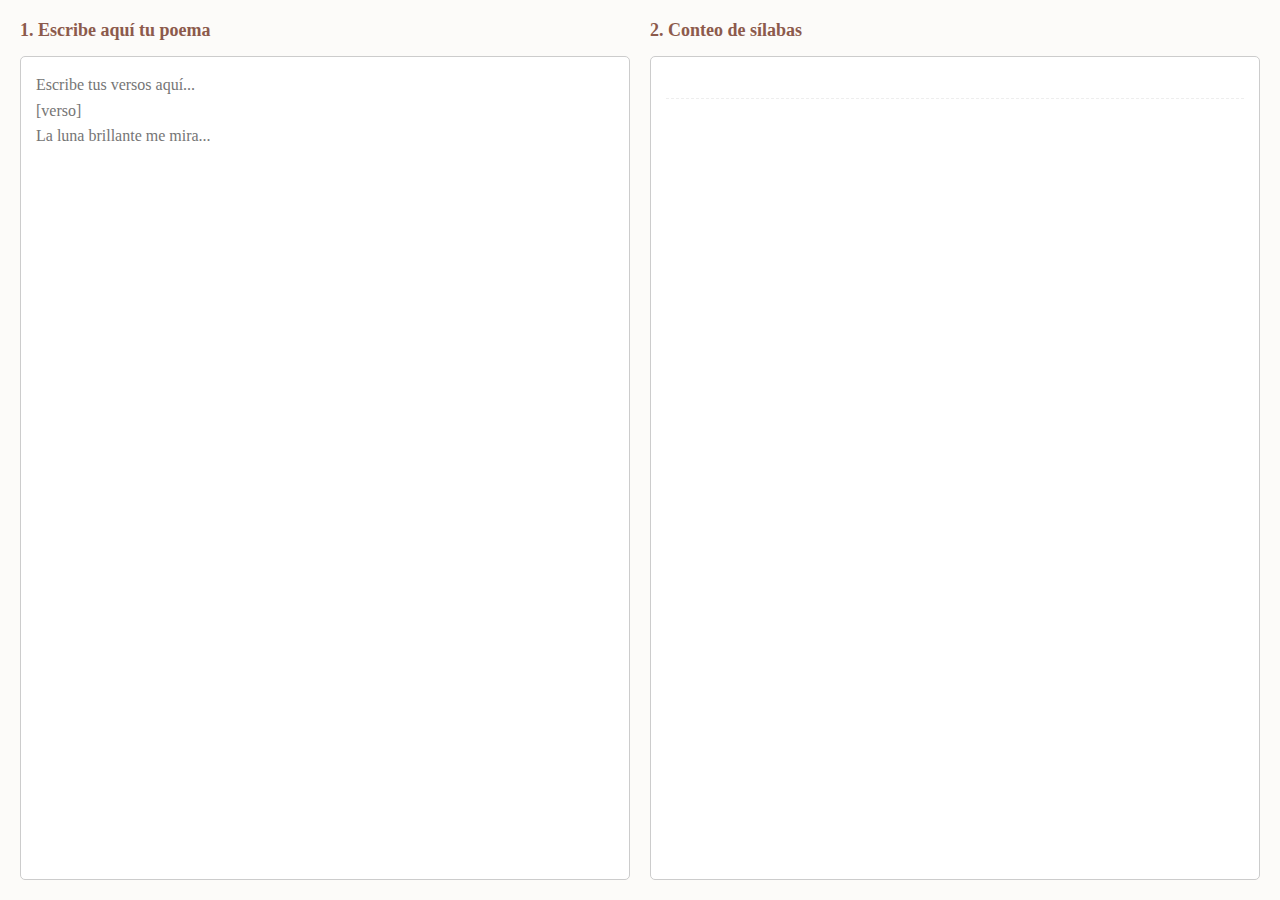
<file: contar_palabra_03/index.html>
<!DOCTYPE html>
<html lang="es">
<head>
    <meta charset="UTF-8">
    <meta name="viewport" content="width=device-width, initial-scale=1.0">
    <title>Contador de Sílabas Simplificado</title>
    <style>
        body {
            font-family: 'Georgia', serif;
            background-color: #fcfbf9;
            color: #333;
            margin: 0;
            padding: 20px;
            display: flex;
            gap: 20px;
            height: 100vh;
            box-sizing: border-box;
        }

        .panel {
            flex: 1;
            display: flex;
            flex-direction: column;
        }

        h2 {
            font-size: 18px;
            color: #8c5a4c;
            margin-top: 0;
        }

        textarea {
            flex: 1;
            padding: 15px;
            font-family: 'Georgia', serif;
            font-size: 16px;
            line-height: 1.6;
            border: 1px solid #ccc;
            border-radius: 5px;
            resize: none;
            outline: none;
        }

        #resultado {
            flex: 1;
            padding: 15px;
            background: #fff;
            border: 1px solid #ccc;
            border-radius: 5px;
            overflow-y: auto;
        }

        /* Estilo para los párrafos de salida */
        #resultado p {
            margin: 0;
            line-height: 1.6;
            font-size: 16px;
            border-bottom: 1px dashed #eee;
        }

        .conteo {
            color: #8c5a4c;
            font-weight: bold;
            display: inline-block;
            width: 40px;
        }

        .etiqueta {
            color: #888;
            font-style: italic;
        }
    </style>
</head>
<body>

    <div class="panel">
        <h2>1. Escribe aquí tu poema</h2>
        <textarea id="poema" placeholder="Escribe tus versos aquí...&#10;[verso]&#10;La luna brillante me mira..."></textarea>
    </div>

    <div class="panel">
        <h2>2. Conteo de sílabas</h2>
        <div id="resultado">
            </div>
    </div>

    <script>
        const textarea = document.getElementById('poema');
        const resultadoDiv = document.getElementById('resultado');

        function esVocal(c) {
            return /[aeiouáéíóúü]/i.test(c);
        }

        function ajusteMetrico(palabra) {
            palabra = palabra.replace(/[^a-záéíóúüñ]/gi, '').toLowerCase();
            if (!palabra) return 0;

            let indexAcento = -1;
            for (let i = palabra.length - 1; i >= 0; i--) {
                if ("áéíóú".includes(palabra[i])) {
                    indexAcento = i;
                    break;
                }
            }

            let silabasMatch = palabra.match(/[aeiouáéíóúü]+/g);
            let numSilabas = silabasMatch ? silabasMatch.length : 0;
            
            if (numSilabas <= 1) return 1; // Monosílabos suman 1

            if (indexAcento !== -1) {
                let textoDespues = palabra.substring(indexAcento + 1);
                let vocalesDespues = textoDespues.match(/[aeiouáéíóúü]+/g);
                let cuentaDespues = vocalesDespues ? vocalesDespues.length : 0;

                if (cuentaDespues === 0) return 1; // Aguda
                if (cuentaDespues === 1) return 0; // Llana
                if (cuentaDespues >= 2) return -1; // Esdrújula
            } else {
                let ultimaLetra = palabra[palabra.length - 1];
                if (['n', 's', 'a', 'e', 'i', 'o', 'u'].includes(ultimaLetra)) {
                    return 0; // Llana
                } else {
                    return 1; // Aguda
                }
            }
            return 0;
        }

        function contarSilabas(linea) {
            let limpia = linea.trim().toLowerCase();
            
            // Limpiar puntuación
            limpia = limpia.replace(/[.,:;?!¡¿"()\-]/g, ' ');
            let palabras = limpia.split(/\s+/).filter(p => p.length > 0);
            if (palabras.length === 0) return 0;

            let totalSilabas = 0;

            for (let i = 0; i < palabras.length; i++) {
                let palabra = palabras[i];
                let silabasPalabra = 0;

                let gruposVocales = palabra.match(/[aeiouáéíóúü]+/g);
                if (gruposVocales) {
                    for (let v of gruposVocales) {
                        let silabasGrupo = 1;
                        for (let j = 0; j < v.length - 1; j++) {
                            if (/[aeoáéíóú]/.test(v[j]) && /[aeoáéíóú]/.test(v[j+1])) {
                                silabasGrupo++;
                            }
                        }
                        silabasPalabra += silabasGrupo;
                    }
                }
                totalSilabas += silabasPalabra;

                if (i > 0) {
                    let palabraAnterior = palabras[i-1];
                    let ultimaLetraAnt = palabraAnterior[palabraAnterior.length - 1];
                    let primeraLetraAct = (palabra[0] === 'h' && palabra.length > 1) ? palabra[1] : palabra[0];
                    let esYVocalica = (palabra === 'y');

                    if (esVocal(ultimaLetraAnt) && (esVocal(primeraLetraAct) || esYVocalica)) {
                        totalSilabas--; 
                    }
                }
            }

            totalSilabas += ajusteMetrico(palabras[palabras.length - 1]);
            return totalSilabas;
        }

        // Actualizar el HTML en tiempo real
        textarea.addEventListener('input', () => {
            const lineas = textarea.value.split('\n');
            let htmlSalida = '';

            lineas.forEach(linea => {
                let lineaTrim = linea.trim();
                
                // Si está vacía, ponemos un salto de línea invisible para mantener la estructura
                if (lineaTrim === '') {
                    htmlSalida += `<p><br></p>`;
                } 
                // Si es una etiqueta entre corchetes, la ignoramos en el conteo
                else if (/^\[.*\]$/.test(lineaTrim)) {
                    htmlSalida += `<p><span class="conteo">—</span> <span class="etiqueta">${linea}</span></p>`;
                } 
                // Si es un verso normal, lo contamos
                else {
                    let conteo = contarSilabas(linea);
                    htmlSalida += `<p><span class="conteo">${conteo}</span> ${linea}</p>`;
                }
            });

            resultadoDiv.innerHTML = htmlSalida;
        });

        // Disparar evento inicial para que no esté vacío si recargas la página
        textarea.dispatchEvent(new Event('input'));
    </script>
</body>
</html>
</file>
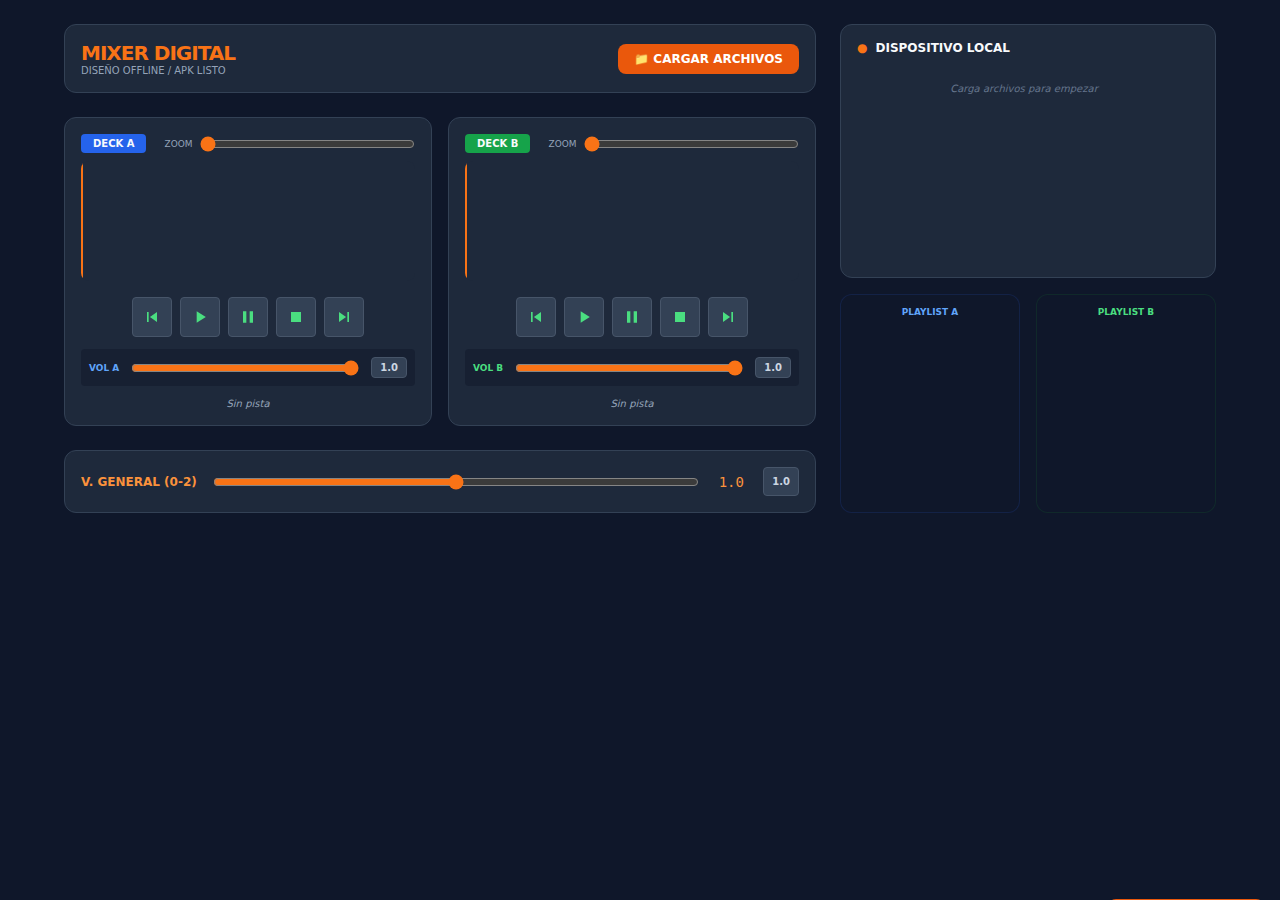
<file: DJ_dispositivo_Vanilla_css/index.html>
<!DOCTYPE html>
<html lang="es">
<head>
    <meta charset="UTF-8">
    <meta name="viewport" content="width=device-width, initial-scale=1.0">
    <title>Audio Player DJ - A/B Deck (Offline)</title>
    <link rel="icon" href="data:image/svg+xml,<svg xmlns=%22http://www.w3.org/2000/svg%22 viewBox=%220 0 100 100%22><text y=%22.9em%22 font-size=%2290%22>🎧</text></svg>">
    <style>
        /* === VARIABLES DE COLOR Y DISEÑO === */
        :root {
            --bg-body: #0f172a;
            --bg-panel: #1e293b;
            --bg-panel-light: #334155;
            --bg-panel-dark: rgba(15, 23, 42, 0.5);
            --border-color: #334155;
            --border-color-light: #475569;
            --text-main: #f8fafc;
            --text-muted: #94a3b8;
            --text-muted-dark: #64748b;
            
            --orange-main: #ea580c;
            --orange-hover: #f97316;
            --orange-text: #fb923c;
            
            --blue-main: #2563eb;
            --blue-light: #60a5fa;
            --blue-bg-active: rgba(37, 99, 235, 0.4);
            --blue-bg-dim: rgba(30, 58, 138, 0.1);
            
            --green-main: #16a34a;
            --green-light: #4ade80;
            --green-bg-active: rgba(22, 163, 74, 0.4);
            --green-bg-dim: rgba(20, 83, 45, 0.1);

            --red-hover: #ef4444;
        }

        /* === RESET Y BASE === */
        * {
            box-sizing: border-box;
            margin: 0;
            padding: 0;
        }

        body {
            background-color: var(--bg-body);
            color: var(--text-main);
            font-family: 'Inter', system-ui, -apple-system, sans-serif;
            touch-action: manipulation;
            padding: 1rem;
            min-height: 100vh;
        }

        @media (min-width: 768px) {
            body { padding: 1.5rem; }
        }

        /* === LAYOUT PRINCIPAL === */
        .container {
            max-width: 1152px;
            margin: 0 auto;
            display: grid;
            grid-template-columns: 1fr;
            gap: 1.5rem;
        }

        @media (min-width: 1024px) {
            .container { grid-template-columns: 2fr 1fr; }
        }

        .main-col { display: flex; flex-direction: column; gap: 1.5rem; }
        .side-col { display: flex; flex-direction: column; gap: 1rem; max-height: 85vh; }

        /* === COMPONENTES COMUNES === */
        .panel {
            background-color: var(--bg-panel);
            padding: 1rem;
            border-radius: 0.75rem;
            border: 1px solid var(--border-color);
        }

        .flex-row { display: flex; align-items: center; }
        .flex-between { display: flex; justify-content: space-between; align-items: center; }
        .text-xs { font-size: 0.75rem; }
        .text-sm { font-size: 0.875rem; }
        .font-bold { font-weight: 700; }
        .truncate { white-space: nowrap; overflow: hidden; text-overflow: ellipsis; }
        .text-wrap-break { white-space: normal; word-break: break-word; line-height: 1.4; }
        
        /* === BOTONES === */
        button {
            cursor: pointer;
            border: none;
            outline: none;
            font-family: inherit;
        }

        .btn-primary {
            background-color: var(--orange-main);
            color: white;
            padding: 0.5rem 1rem;
            border-radius: 0.5rem;
            font-size: 0.75rem;
            font-weight: bold;
            transition: background-color 0.2s;
            display: flex;
            align-items: center;
            gap: 0.5rem;
        }

        .btn-primary:hover { background-color: var(--orange-hover); }

        .btn-small {
            background-color: var(--bg-panel-light);
            color: #cbd5e1;
            padding: 0.25rem 0.5rem;
            border-radius: 0.25rem;
            font-size: 0.625rem;
            border: 1px solid var(--border-color-light);
            transition: background 0.2s;
        }

        .btn-small:hover { background-color: var(--border-color-light); }

        /* === HEADER === */
        .header-panel { flex-wrap: wrap; gap: 1rem; }
        .header-title { font-size: 1.25rem; font-weight: bold; color: var(--orange-hover); text-transform: uppercase; letter-spacing: -0.05em; }
        .header-subtitle { font-size: 0.625rem; color: var(--text-muted); }

        /* === DECKS === */
        .decks-grid {
            display: grid;
            grid-template-columns: 1fr;
            gap: 1rem;
        }

        @media (min-width: 768px) {
            .decks-grid { grid-template-columns: 1fr 1fr; }
        }

        .deck-panel { transition: all 0.3s ease; }
        .deck-active { border: 2px solid var(--blue-main); box-shadow: 0 0 15px rgba(37, 99, 235, 0.3); }
        .deck-active-b { border: 2px solid var(--green-main); box-shadow: 0 0 15px rgba(22, 163, 74, 0.3); }

        .deck-badge { padding: 0.25rem 0.75rem; border-radius: 0.25rem; font-size: 0.625rem; font-weight: bold; }
        .badge-a { background-color: var(--blue-main); }
        .badge-b { background-color: var(--green-main); }

        .zoom-control { display: flex; align-items: center; gap: 0.5rem; width: 75%; justify-content: flex-end; }
        .zoom-control span { font-size: 0.56rem; color: var(--text-muted); }
        .zoom-control input { width: 100%; }

        /* Waveform */
        .waveform-container {
            position: relative;
            height: 120px;
            background: var(--bg-panel);
            border-radius: 8px;
            overflow: hidden;
            cursor: crosshair;
            margin-bottom: 1rem;
        }
        .waveform-canvas { width: 100%; height: 100%; }
        .cursor-line {
            position: absolute;
            top: 0;
            width: 2px;
            height: 100%;
            background-color: var(--orange-hover);
            pointer-events: none;
            z-index: 10;
        }

        /* Controles de Navegación */
        .nav-controls { display: flex; flex-direction: column; gap: 0.75rem; }
        .nav-btns-row { display: flex; align-items: center; justify-content: center; gap: 0.5rem; }
        
        .nav-btn {
            background: var(--bg-panel-light);
            border: 1px solid var(--border-color-light);
            color: var(--green-light);
            width: 40px;
            height: 40px;
            display: flex;
            align-items: center;
            justify-content: center;
            border-radius: 4px;
            transition: all 0.2s;
        }
        .nav-btn:hover { background: var(--border-color-light); color: #86efac; }
        .nav-btn svg { width: 20px; height: 20px; fill: currentColor; }

        /* Controles de Volumen */
        .vol-control {
            display: flex; align-items: center; gap: 0.75rem;
            background: var(--bg-panel-dark);
            padding: 0.5rem;
            border-radius: 0.25rem;
        }
        .vol-label-a { font-size: 0.56rem; font-weight: bold; color: var(--blue-light); }
        .vol-label-b { font-size: 0.56rem; font-weight: bold; color: var(--green-light); }
        .vol-control input { flex: 1; }

        .track-info {
            font-size: 0.625rem;
            color: var(--text-muted);
            text-align: center;
            font-style: italic;
        }

        /* === PANEL MASTER === */
        .master-panel { gap: 1rem; }
        .master-label { font-size: 0.75rem; font-weight: bold; color: var(--orange-text); white-space: nowrap; }
        .master-panel input { flex: 1; }
        .master-value { color: var(--orange-text); font-family: monospace; font-size: 0.875rem; width: 2rem; text-align: center; }

        /* === INPUTS Y SCROLLBAR === */
        input[type=range] { accent-color: var(--orange-hover); }
        input[type=file] { display: none; }

        .custom-scrollbar::-webkit-scrollbar { width: 6px; }
        .custom-scrollbar::-webkit-scrollbar-track { background: var(--bg-panel); }
        .custom-scrollbar::-webkit-scrollbar-thumb { background: var(--border-color-light); border-radius: 10px; }

        /* === BIBLIOTECA Y LISTAS === */
        .library-panel { flex: 1; display: flex; flex-direction: column; min-height: 0; }
        .library-title { font-size: 0.75rem; font-weight: bold; margin-bottom: 0.75rem; display: flex; align-items: center; gap: 0.5rem; }
        .library-title span { color: var(--orange-hover); animation: pulse 2s cubic-bezier(0.4, 0, 0.6, 1) infinite; }
        
        @keyframes pulse { 50% { opacity: .5; } }

        .list-container { flex: 1; overflow-y: auto; padding-right: 0.5rem; display: flex; flex-direction: column; gap: 0.5rem; }
        
        .empty-msg { font-size: 0.625rem; color: var(--text-muted-dark); font-style: italic; text-align: center; margin-top: 1rem; }

        .unassigned-item {
            background-color: rgba(51, 65, 85, 0.3);
            padding: 0.5rem;
            border-radius: 0.25rem;
            display: flex;
            align-items: center;
            justify-content: space-between;
            transition: background 0.2s;
        }
        .unassigned-item:hover { background-color: rgba(51, 65, 85, 0.6); }
        .unassigned-item span { font-size: 0.625rem; flex: 1; padding-right: 0.5rem; }
        .unassigned-btns { display: flex; gap: 0.25rem; }
        .btn-move-a { background-color: rgba(37, 99, 235, 0.8); color: white; padding: 0.1rem 0.4rem; border-radius: 0.25rem; font-size: 0.56rem; font-weight: bold; }
        .btn-move-b { background-color: rgba(22, 163, 74, 0.8); color: white; padding: 0.1rem 0.4rem; border-radius: 0.25rem; font-size: 0.56rem; font-weight: bold; }

        .playlists-grid { display: grid; grid-template-columns: 1fr 1fr; gap: 1rem; flex: 1; min-height: 0; }
        
        .playlist-panel {
            background-color: var(--bg-panel-dark);
            padding: 0.75rem;
            border-radius: 0.75rem;
            display: flex;
            flex-direction: column;
            min-height: 0;
        }
        .playlist-panel.border-a { border: 1px solid rgba(30, 58, 138, 0.3); }
        .playlist-panel.border-b { border: 1px solid rgba(20, 83, 45, 0.3); }
        
        .playlist-title-a { font-size: 0.56rem; font-weight: bold; color: var(--blue-light); margin-bottom: 0.5rem; text-transform: uppercase; text-align: center; }
        .playlist-title-b { font-size: 0.56rem; font-weight: bold; color: var(--green-light); margin-bottom: 0.5rem; text-transform: uppercase; text-align: center; }

        .playlist-item {
            padding: 0.375rem;
            border-bottom: 1px solid var(--bg-panel);
            display: flex;
            justify-content: space-between;
            align-items: center;
            border-radius: 0.25rem;
            margin-bottom: 0.25rem;
            font-size: 0.625rem;
        }
        .playlist-item.bg-a-dim { background-color: var(--blue-bg-dim); }
        .playlist-item.bg-b-dim { background-color: var(--green-bg-dim); }
        .playlist-item.active-a { background-color: var(--blue-bg-active); }
        .playlist-item.active-b { background-color: var(--green-bg-active); }
        
        .playlist-item span { flex: 1; cursor: pointer; transition: color 0.2s; padding-right: 0.5rem; }
        .btn-remove { color: var(--text-muted-dark); background: transparent; padding: 0 0.25rem; margin-left: 0.5rem; font-size: 0.875rem; line-height: 1;}
        .btn-remove:hover { color: var(--red-hover); }

        /* === MENSAJE FLOTANTE === */
        .msg-box {
            position: fixed;
            bottom: 1rem;
            right: 1rem;
            background-color: var(--orange-main);
            color: white;
            padding: 0.5rem 1rem;
            border-radius: 0.5rem;
            box-shadow: 0 4px 6px -1px rgba(0, 0, 0, 0.1), 0 2px 4px -1px rgba(0, 0, 0, 0.06);
            font-size: 0.75rem;
            z-index: 50;
            pointer-events: none;
            transition: transform 0.3s ease-in-out;
            transform: translateY(150%);
        }
        .msg-box.show { transform: translateY(0); }

    </style>
</head>
<body>

    <div class="container">
        
        <!-- SECCIÓN IZQUIERDA: CONTROLES Y DECKS -->
        <div class="main-col">
            
            <!-- HEADER -->
            <header class="panel flex-between header-panel">
                <div>
                    <h1 class="header-title">Mixer Digital</h1>
                    <p class="header-subtitle">DISEÑO OFFLINE / APK LISTO</p>
                </div>

                <button id="loadBtn" class="btn-primary">
                    📁 CARGAR ARCHIVOS
                </button>
                <input type="file" id="fileInput" multiple accept="audio/*">
            </header>

            <!-- DECKS A Y B -->
            <div class="decks-grid">
                <!-- DECK A -->
                <div id="deckA-container" class="panel deck-panel">
                    <div class="flex-between" style="margin-bottom: 0.5rem;">
                        <span class="deck-badge badge-a text-main">DECK A</span>
                        <div class="zoom-control">
                            <span>ZOOM</span>
                            <input type="range" id="zoomA" min="1" max="15" step="0.5" value="1">
                        </div>
                    </div>
                    <div class="waveform-container" id="containerA">
                        <canvas id="canvasA" class="waveform-canvas"></canvas>
                        <div id="cursorA" class="cursor-line" style="left: 0%"></div>
                    </div>
                    
                    <!-- CONTROLES DE NAVEGACIÓN INDIVIDUALES A -->
                    <div class="nav-controls">
                        <div class="nav-btns-row">
                            <button onclick="prevTrack('A')" class="nav-btn" title="Anterior">
                                <svg viewBox="0 0 24 24"><path d="M6 6h2v12H6zm3.5 6l8.5 6V6z"/></svg>
                            </button>
                            <button onclick="playDeck('A')" id="playBtnA" class="nav-btn" title="Reproducir">
                                <svg viewBox="0 0 24 24"><path d="M8 5v14l11-7z"/></svg>
                            </button>
                            <button onclick="pauseDeck('A')" class="nav-btn" title="Pausa">
                                <svg viewBox="0 0 24 24"><path d="M6 19h4V5H6v14zm8-14v14h4V5h-4z"/></svg>
                            </button>
                            <button onclick="stopDeck('A', true)" class="nav-btn" title="Stop">
                                <svg viewBox="0 0 24 24"><path d="M6 6h12v12H6z"/></svg>
                            </button>
                            <button onclick="nextTrack('A')" class="nav-btn" title="Siguiente">
                                <svg viewBox="0 0 24 24"><path d="M6 18l8.5-6L6 6v12zM16 6v12h2V6h-2z"/></svg>
                            </button>
                        </div>
                        <div class="vol-control">
                            <span class="vol-label-a">VOL A</span>
                            <input type="range" id="volA" min="0" max="1" step="0.01" value="1">
                            <button onclick="resetVol('A')" class="btn-small font-bold" title="Restaurar a 1.0">1.0</button>
                        </div>
                        <div id="infoA" class="track-info truncate">Sin pista</div>
                    </div>
                </div>

                <!-- DECK B -->
                <div id="deckB-container" class="panel deck-panel">
                    <div class="flex-between" style="margin-bottom: 0.5rem;">
                        <span class="deck-badge badge-b text-main">DECK B</span>
                        <div class="zoom-control">
                            <span>ZOOM</span>
                            <input type="range" id="zoomB" min="1" max="15" step="0.5" value="1">
                        </div>
                    </div>
                    <div class="waveform-container" id="containerB">
                        <canvas id="canvasB" class="waveform-canvas"></canvas>
                        <div id="cursorB" class="cursor-line" style="left: 0%"></div>
                    </div>
                    
                    <!-- CONTROLES DE NAVEGACIÓN INDIVIDUALES B -->
                    <div class="nav-controls">
                        <div class="nav-btns-row">
                            <button onclick="prevTrack('B')" class="nav-btn" title="Anterior">
                                <svg viewBox="0 0 24 24"><path d="M6 6h2v12H6zm3.5 6l8.5 6V6z"/></svg>
                            </button>
                            <button onclick="playDeck('B')" id="playBtnB" class="nav-btn" title="Reproducir">
                                <svg viewBox="0 0 24 24"><path d="M8 5v14l11-7z"/></svg>
                            </button>
                            <button onclick="pauseDeck('B')" class="nav-btn" title="Pausa">
                                <svg viewBox="0 0 24 24"><path d="M6 19h4V5H6v14zm8-14v14h4V5h-4z"/></svg>
                            </button>
                            <button onclick="stopDeck('B', true)" class="nav-btn" title="Stop">
                                <svg viewBox="0 0 24 24"><path d="M6 6h12v12H6z"/></svg>
                            </button>
                            <button onclick="nextTrack('B')" class="nav-btn" title="Siguiente">
                                <svg viewBox="0 0 24 24"><path d="M6 18l8.5-6L6 6v12zM16 6v12h2V6h-2z"/></svg>
                            </button>
                        </div>
                        <div class="vol-control">
                            <span class="vol-label-b">VOL B</span>
                            <input type="range" id="volB" min="0" max="1" step="0.01" value="1">
                            <button onclick="resetVol('B')" class="btn-small font-bold" title="Restaurar a 1.0">1.0</button>
                        </div>
                        <div id="infoB" class="track-info truncate">Sin pista</div>
                    </div>
                </div>
            </div>

            <!-- MASTER GAIN PANEL -->
            <div class="panel flex-row master-panel">
                <label class="master-label">V. GENERAL (0-2)</label>
                <input type="range" id="masterGain" min="0" max="2" step="0.01" value="1">
                <span id="masterValue" class="master-value">1.0</span>
                <button onclick="resetVol('Master')" class="btn-small font-bold" style="padding: 0.5rem;" title="Restaurar a 1.0">1.0</button>
            </div>
        </div>

        <!-- SECCIÓN DERECHA: BIBLIOTECA -->
        <div class="side-col">
            <div class="panel library-panel">
                <h2 class="library-title">
                    <span>●</span> DISPOSITIVO LOCAL
                </h2>
                <div id="unassignedList" class="list-container custom-scrollbar">
                    <p class="empty-msg">Carga archivos para empezar</p>
                </div>
            </div>

            <div class="playlists-grid">
                <div class="playlist-panel border-a">
                    <h3 class="playlist-title-a">Playlist A</h3>
                    <div id="listA" class="list-container custom-scrollbar"></div>
                </div>
                <div class="playlist-panel border-b">
                    <h3 class="playlist-title-b">Playlist B</h3>
                    <div id="listB" class="list-container custom-scrollbar"></div>
                </div>
            </div>
        </div>
    </div>

    <!-- MENSAJE FLOTANTE -->
    <div id="msgBox" class="msg-box">
        ¡Acción completada!
    </div>

    <script>
        const audioCtx = new (window.AudioContext || window.webkitAudioContext)();
        const masterGainNode = audioCtx.createGain();
        masterGainNode.connect(audioCtx.destination);
        masterGainNode.gain.value = 1.0;

        const state = {
            unassigned: [],
            playlistA: [],
            playlistB: [],
            deckA: { buffer: null, source: null, gain: null, startTime: 0, pausedAt: 0, playing: false, info: null, currentIndex: -1 },
            deckB: { buffer: null, source: null, gain: null, startTime: 0, pausedAt: 0, playing: false, info: null, currentIndex: -1 }
        };

        const fileInput = document.getElementById('fileInput');
        const loadBtn = document.getElementById('loadBtn');
        const unassignedList = document.getElementById('unassignedList');
        const listA = document.getElementById('listA');
        const listB = document.getElementById('listB');

        state.deckA.gain = audioCtx.createGain();
        state.deckA.gain.connect(masterGainNode);
        state.deckB.gain = audioCtx.createGain();
        state.deckB.gain.connect(masterGainNode);

        // --- GESTIÓN DE ARCHIVOS ---
        loadBtn.onclick = () => fileInput.click();
        fileInput.onchange = async (e) => {
            const files = Array.from(e.target.files);
            for (const file of files) {
                const id = Math.random().toString(36).substr(2, 9);
                state.unassigned.push({ id, file, name: file.name });
            }
            renderLists();
            showMsg("Archivos listos para asignar");
        };

        function renderLists() {
            unassignedList.innerHTML = '';
            if (state.unassigned.length === 0 && state.playlistA.length === 0 && state.playlistB.length === 0) {
                unassignedList.innerHTML = '<p class="empty-msg">Vacio</p>';
            }
            state.unassigned.forEach((item) => {
                const div = document.createElement('div');
                div.className = 'unassigned-item';
                div.innerHTML = `
                    <span class="text-wrap-break" title="${item.name}">${item.name}</span>
                    <div class="unassigned-btns">
                        <button onclick="moveTo('A', '${item.id}')" class="btn-move-a">A</button>
                        <button onclick="moveTo('B', '${item.id}')" class="btn-move-b">B</button>
                    </div>
                `;
                unassignedList.appendChild(div);
            });

            listA.innerHTML = state.playlistA.map((item, i) => {
                const activeClass = state.deckA.currentIndex === i ? 'active-a' : 'bg-a-dim';
                return `<div class="playlist-item ${activeClass}">
                    <span class="text-wrap-break" onclick="loadDeck('A', ${i})" title="Cargar pista en el Deck">${i+1}. ${item.name}</span>
                    <button onclick="removeFrom('A', '${item.id}')" class="btn-remove">×</button>
                </div>`;
            }).join('');
            
            listB.innerHTML = state.playlistB.map((item, i) => {
                const activeClass = state.deckB.currentIndex === i ? 'active-b' : 'bg-b-dim';
                return `<div class="playlist-item ${activeClass}">
                    <span class="text-wrap-break" onclick="loadDeck('B', ${i})" title="Cargar pista en el Deck">${i+1}. ${item.name}</span>
                    <button onclick="removeFrom('B', '${item.id}')" class="btn-remove">×</button>
                </div>`;
            }).join('');
        }

        window.moveTo = (target, id) => {
            const index = state.unassigned.findIndex(i => i.id === id);
            const item = state.unassigned.splice(index, 1)[0];
            if (target === 'A') {
                state.playlistA.push(item);
                if (state.deckA.currentIndex === -1) loadDeck('A', 0);
            } else {
                state.playlistB.push(item);
                if (state.deckB.currentIndex === -1) loadDeck('B', 0);
            }
            renderLists();
        };

        window.removeFrom = (target, id) => {
            const list = target === 'A' ? state.playlistA : state.playlistB;
            const index = list.findIndex(i => i.id === id);
            const item = list.splice(index, 1)[0];
            state.unassigned.push(item);
            renderLists();
        }

        // --- AUDIO Y NAVEGACIÓN ---
        async function loadDeck(type, index) {
            const deck = type === 'A' ? state.deckA : state.deckB;
            const playlist = type === 'A' ? state.playlistA : state.playlistB;
            if (!playlist[index]) return;
            
            stopDeck(type, true);
            const item = playlist[index];
            deck.currentIndex = index;
            deck.info = item;
            deck.pausedAt = 0;
            document.getElementById(`info${type}`).innerText = item.name;

            const arrayBuffer = await item.file.arrayBuffer();
            deck.buffer = await audioCtx.decodeAudioData(arrayBuffer);
            drawWaveform(type, deck.buffer);
            renderLists();
        }

        function playDeck(type) {
            if (audioCtx.state === 'suspended') audioCtx.resume();
            
            const otherType = type === 'A' ? 'B' : 'A';
            stopDeck(otherType, false); // Apaga el otro deck

            const deck = type === 'A' ? state.deckA : state.deckB;
            if (!deck.buffer) return;
            if (deck.playing) return;

            const source = audioCtx.createBufferSource();
            source.buffer = deck.buffer;
            source.connect(deck.gain);
            const offset = deck.pausedAt % deck.buffer.duration;
            source.start(0, offset);
            
            deck.source = source;
            deck.startTime = audioCtx.currentTime - offset;
            deck.playing = true;
            
            document.getElementById(`deck${type}-container`).classList.add(type === 'A' ? 'deck-active' : 'deck-active-b');
            
            source.onended = () => {
                if (deck.playing) {
                    deck.playing = false;
                    deck.pausedAt = 0;
                    
                    // Lógica de alternancia cruzada: 1A -> 1B -> 2A -> 2B
                    if (type === 'A') {
                        if (state.playlistB.length > deck.currentIndex) {
                            loadDeck('B', deck.currentIndex).then(() => playDeck('B'));
                        } else {
                            nextTrack('A');
                        }
                    } else {
                        const nextIndex = deck.currentIndex + 1;
                        if (state.playlistA.length > nextIndex) {
                            loadDeck('A', nextIndex).then(() => playDeck('A'));
                        } else if (state.playlistA.length > 0) {
                            loadDeck('A', 0).then(() => playDeck('A'));
                        }
                    }
                }
            };
        }

        function pauseDeck(type) {
            const deck = type === 'A' ? state.deckA : state.deckB;
            if (deck.source && deck.playing) {
                deck.pausedAt = audioCtx.currentTime - deck.startTime;
                deck.source.onended = null;
                deck.source.stop();
                deck.source = null;
                deck.playing = false;
                document.getElementById(`deck${type}-container`).classList.remove('deck-active', 'deck-active-b');
            }
        }

        function stopDeck(type, resetProgress = true) {
            pauseDeck(type);
            if (resetProgress) {
                const deck = type === 'A' ? state.deckA : state.deckB;
                deck.pausedAt = 0;
                document.getElementById(`cursor${type}`).style.left = '0%';
            }
        }

        window.nextTrack = (type) => {
            const playlist = type === 'A' ? state.playlistA : state.playlistB;
            const deck = type === 'A' ? state.deckA : state.deckB;
            let nextIndex = deck.currentIndex + 1;
            
            if (nextIndex >= playlist.length) {
                nextIndex = 0;
            }
            if (playlist.length > 0) {
                loadDeck(type, nextIndex).then(() => playDeck(type));
            }
        };

        window.prevTrack = (type) => {
            const deck = type === 'A' ? state.deckA : state.deckB;
            const playlist = type === 'A' ? state.playlistA : state.playlistB;
            let prevIndex = deck.currentIndex - 1;
            if (prevIndex < 0) prevIndex = playlist.length - 1;
            if (playlist.length > 0) {
                loadDeck(type, prevIndex).then(() => playDeck(type));
            }
        };

        window.resetVol = (target) => {
            if (target === 'A') {
                state.deckA.gain.gain.value = 1.0;
                document.getElementById('volA').value = 1.0;
            } else if (target === 'B') {
                state.deckB.gain.gain.value = 1.0;
                document.getElementById('volB').value = 1.0;
            } else if (target === 'Master') {
                masterGainNode.gain.value = 1.0;
                document.getElementById('masterGain').value = 1.0;
                document.getElementById('masterValue').innerText = '1.0';
            }
        };

        // --- VISUALIZACIÓN ---
        function drawWaveform(type, buffer) {
            const canvas = document.getElementById(`canvas${type}`);
            const ctx = canvas.getContext('2d');
            const zoom = parseFloat(document.getElementById(`zoom${type}`).value);
            const width = canvas.width = canvas.offsetWidth;
            const height = canvas.height = canvas.offsetHeight;
            const data = buffer.getChannelData(0);
            const step = Math.ceil(data.length / (width * zoom));
            const amp = height / 2;

            ctx.clearRect(0, 0, width, height);
            ctx.fillStyle = type === 'A' ? '#3b82f6' : '#22c55e';
            for (let i = 0; i < width; i++) {
                let min = 1.0; let max = -1.0;
                for (let j = 0; j < step; j++) {
                    const datum = data[(i * step) + j];
                    if (datum < min) min = datum;
                    if (datum > max) max = datum;
                }
                ctx.fillRect(i, (1 + min) * amp, 1, Math.max(1, (max - min) * amp));
            }
        }

        function setupWaveformEvents(type) {
            const container = document.getElementById(`container${type}`);
            const cursor = document.getElementById(`cursor${type}`);
            const updateSeek = (e) => {
                const deck = type === 'A' ? state.deckA : state.deckB;
                if (!deck.buffer) return;
                const rect = container.getBoundingClientRect();
                const clientX = e.clientX || (e.touches && e.touches[0].clientX);
                const x = clientX - rect.left;
                const percent = Math.max(0, Math.min(1, x / rect.width));
                cursor.style.left = (percent * 100) + '%';
                const newTime = percent * deck.buffer.duration;
                if (deck.playing) {
                    stopDeck(type, false);
                    deck.pausedAt = newTime;
                    playDeck(type);
                } else {
                    deck.pausedAt = newTime;
                }
            };
            container.onmousedown = (e) => { container._isDragging = true; updateSeek(e); };
            window.addEventListener('mousemove', (e) => { if (container._isDragging) updateSeek(e); });
            window.addEventListener('mouseup', () => container._isDragging = false);
            container.ontouchstart = (e) => { container._isDragging = true; updateSeek(e); };
            container.ontouchmove = (e) => { if (container._isDragging) { e.preventDefault(); updateSeek(e); } };
            container.ontouchend = () => container._isDragging = false;
        }

        function updateCursors() {
            ['A', 'B'].forEach(type => {
                const deck = type === 'A' ? state.deckA : state.deckB;
                if (deck.playing && deck.buffer) {
                    const currentTime = (audioCtx.currentTime - deck.startTime) % deck.buffer.duration;
                    const percent = (currentTime / deck.buffer.duration) * 100;
                    document.getElementById(`cursor${type}`).style.left = percent + '%';
                }
            });
            requestAnimationFrame(updateCursors);
        }

        // --- EVENT LISTENERS ---
        document.getElementById('volA').oninput = (e) => state.deckA.gain.gain.value = e.target.value;
        document.getElementById('volB').oninput = (e) => state.deckB.gain.gain.value = e.target.value;
        document.getElementById('masterGain').oninput = (e) => {
            const v = parseFloat(e.target.value);
            masterGainNode.gain.value = v;
            document.getElementById('masterValue').innerText = v.toFixed(1);
        };
        document.getElementById('zoomA').oninput = () => state.deckA.buffer && drawWaveform('A', state.deckA.buffer);
        document.getElementById('zoomB').oninput = () => state.deckB.buffer && drawWaveform('B', state.deckB.buffer);

        function showMsg(txt) {
            const box = document.getElementById('msgBox');
            box.innerText = txt; 
            box.classList.add('show');
            setTimeout(() => box.classList.remove('show'), 2000);
        }

        setupWaveformEvents('A');
        setupWaveformEvents('B');
        updateCursors();
        window.onresize = () => {
            state.deckA.buffer && drawWaveform('A', state.deckA.buffer);
            state.deckB.buffer && drawWaveform('B', state.deckB.buffer);
        };
    </script>
</body>
</html>
</file>
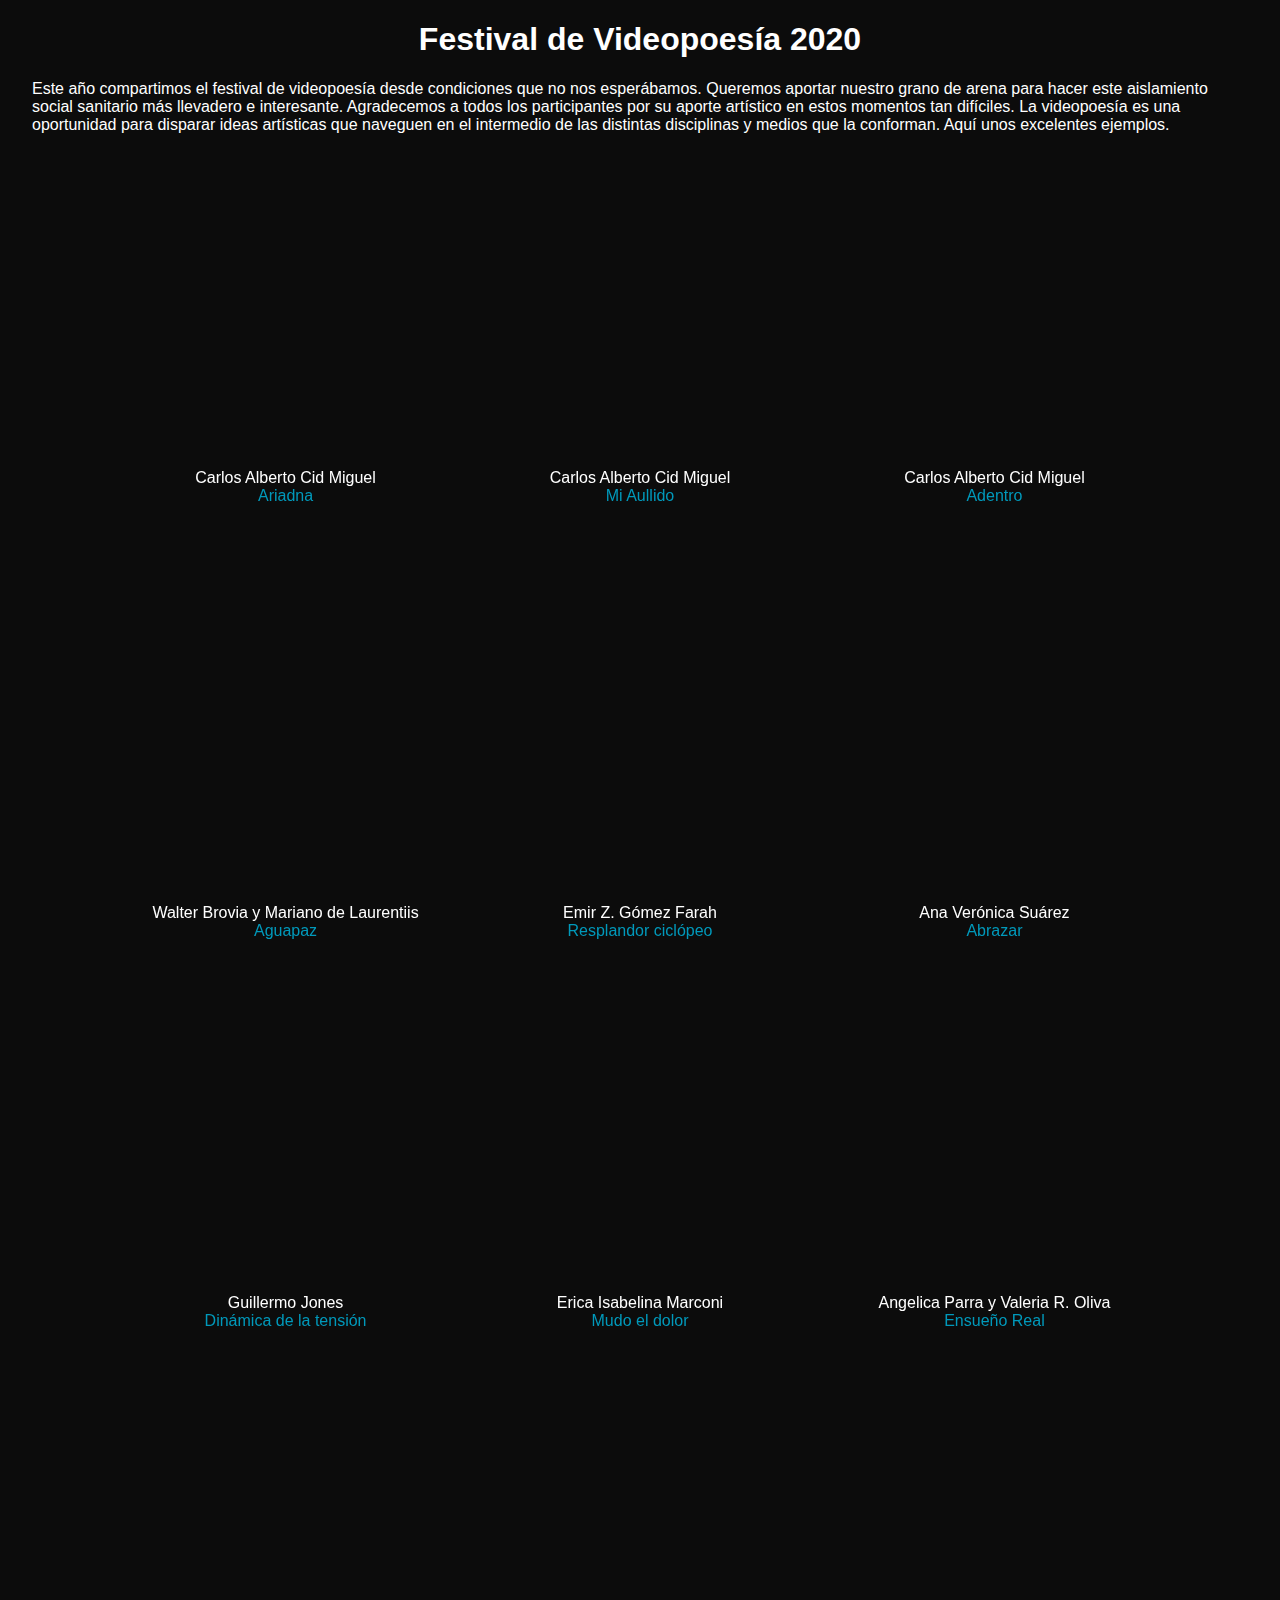
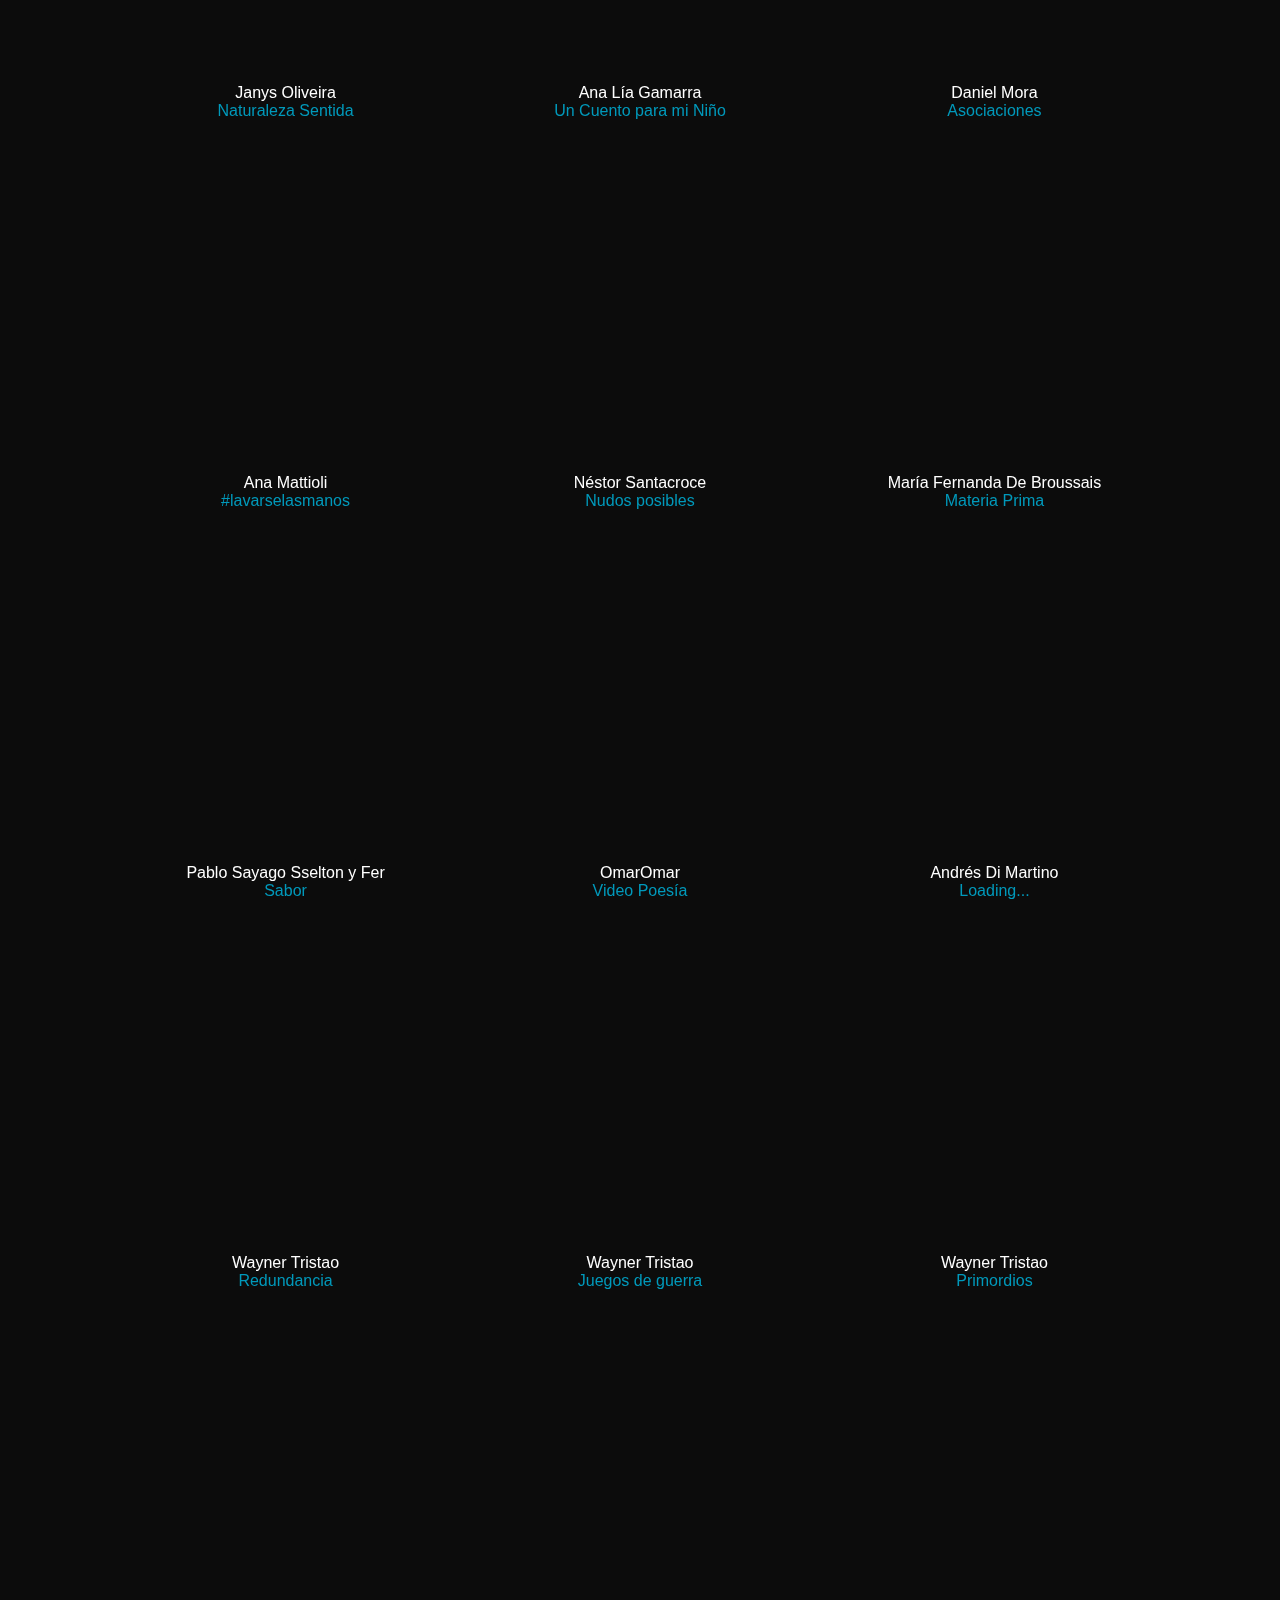
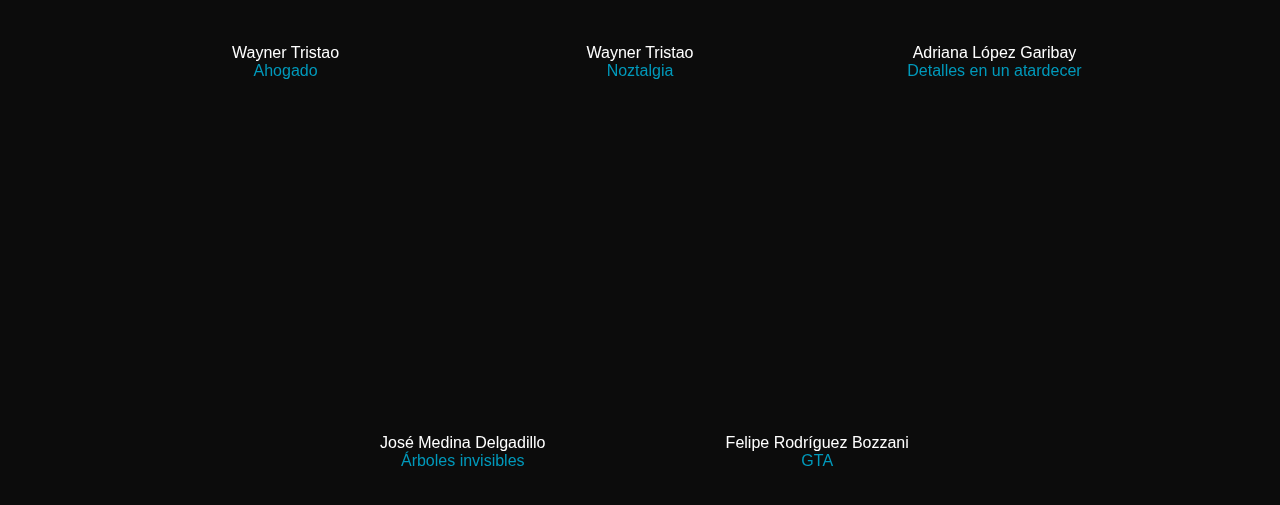
<file: FestivalDeVideoPoesia2020/index.html>
<!DOCTYPE html>
<html lang="es">
    <head>
        <meta charset="UTF-8">
        <title>Festival de Videopoesia 2020</title>
        <link rel="stylesheet" href="estilos.css">
        <link rel="icon" href="unicono.ico">
    </head>
    <body>
        <h1>Festival de Videopoesía 2020</h1>
        <div class="introduccion">
            <p>Este año compartimos el festival de videopoesía desde condiciones que no nos esperábamos. Queremos aportar nuestro grano de arena para hacer este aislamiento social sanitario más llevadero e interesante. Agradecemos a todos los participantes por su aporte artístico en estos momentos tan difíciles. La videopoesía es una oportunidad para disparar ideas artísticas que naveguen en el intermedio de las distintas disciplinas y medios que la conforman. Aquí unos excelentes ejemplos.</p>

        </div>
        <div id="contenedor">
            <div class = "videos">
                <div class="unVideo">
                    <iframe width="560" height="315" src="https://www.youtube.com/embed/-BynFXmMLNU" frameborder="0" allow="accelerometer; autoplay; clipboard-write; encrypted-media; gyroscope; picture-in-picture" allowfullscreen>

                    </iframe>
                    <div class="nombre">
                        <p>Carlos Alberto Cid Miguel</p>
                        <p class="titulo">Ariadna </p>
                    </div>

                </div>
                <div class="unVideo">
                    <iframe width="560" height="315" src="https://www.youtube.com/embed/GA1D66pymZE" frameborder="0" allow="accelerometer; autoplay; clipboard-write; encrypted-media; gyroscope; picture-in-picture" allowfullscreen></iframe>
                    <div class="nombre">
                        <p>Carlos Alberto Cid Miguel</p>
                        <p class="titulo">Mi Aullido</p>               
                    </div>
                </div>
                <div class="unVideo">
                    <iframe width="560" height="315" src="https://www.youtube.com/embed/JDPfNc8yLh8" frameborder="0" allow="accelerometer; autoplay; clipboard-write; encrypted-media; gyroscope; picture-in-picture" allowfullscreen></iframe>
                    <div class="nombre">
                        <p>Carlos Alberto Cid Miguel</p>
                        <p class="titulo">Adentro </p>
                    </div>
                </div>
                <div class="unVideo">
                    <iframe width="560" height="315" src="https://www.youtube.com/embed/ACLcH9LxeI4" frameborder="0" allow="accelerometer; autoplay; clipboard-write; encrypted-media; gyroscope; picture-in-picture" allowfullscreen></iframe>
                    <div class="nombre">
                        <p>Walter Brovia y Mariano de Laurentiis</p>
                        <p class="titulo">Aguapaz </p>
                    </div>
                </div>
                <div class="unVideo">
                    <iframe src="https://player.vimeo.com/video/457064291" width="640" height="360" frameborder="0" allow="autoplay; fullscreen" allowfullscreen></iframe>
                    <div class="nombre">
                        <p>Emir Z. Gómez Farah</p>
                        <p class="titulo">Resplandor ciclópeo </p>
                    </div>
                </div>
                <div class="unVideo">
                    <iframe width="560" height="315" src="https://www.youtube.com/embed/xJ1hI-OGQIE" frameborder="0" allow="accelerometer; autoplay; clipboard-write; encrypted-media; gyroscope; picture-in-picture" allowfullscreen></iframe>
                    <div class="nombre">
                        <p>Ana Verónica Suárez</p>
                        <p class="titulo">Abrazar</p>
                    </div>
                </div>
                <div class="unVideo">
                    <iframe width="560" height="315" src="https://www.youtube.com/embed/P_fWEToUCJw" frameborder="0" allow="accelerometer; autoplay; clipboard-write; encrypted-media; gyroscope; picture-in-picture" allowfullscreen></iframe>
                    <div class="nombre">
                        <p>Guillermo Jones</p>
                        <p class="titulo">Dinámica de la tensión</p>
                    </div>
                </div>
                <div class="unVideo">
                    <iframe width="560" height="315" src="https://www.youtube.com/embed/Cs4VRvtGerM" frameborder="0" allow="accelerometer; autoplay; clipboard-write; encrypted-media; gyroscope; picture-in-picture" allowfullscreen></iframe>
                    <div class="nombre">
                        <p>Erica Isabelina Marconi</p>
                        <p class="titulo">Mudo el dolor</p>
                    </div>
                </div>
                <div class="unVideo">
                    <iframe width="560" height="315" src="https://www.youtube.com/embed/xiB7jsTkI8E" frameborder="0" allow="accelerometer; autoplay; clipboard-write; encrypted-media; gyroscope; picture-in-picture" allowfullscreen></iframe>
                    <div class="nombre">
                        <p>Angelica Parra y Valeria R. Oliva</p>
                        <p class="titulo">Ensueño Real</p>
                    </div>
                </div>
                <div class="unVideo">
                    <iframe width="560" height="315" src="https://www.youtube.com/embed/qPf8Ci0Wq1o" frameborder="0" allow="accelerometer; autoplay; clipboard-write; encrypted-media; gyroscope; picture-in-picture" allowfullscreen></iframe>
                    <div class="nombre">
                        <p>Janys Oliveira</p>
                        <p class="titulo">Naturaleza Sentida</p>
                    </div>
                </div>
                <div class="unVideo">
                    <iframe width="560" height="315" src="https://www.youtube.com/embed/1ziCOCQpEQw" frameborder="0" allow="accelerometer; autoplay; clipboard-write; encrypted-media; gyroscope; picture-in-picture" allowfullscreen></iframe>
                    <div class="nombre">
                        <p>Ana Lía Gamarra</p>
                        <p class="titulo">Un Cuento para mi Niño</p>
                    </div>
                </div>
                <div class="unVideo">
                    <iframe width="560" height="315" src="https://www.youtube.com/embed/LHRsBFy6rHY" frameborder="0" allow="accelerometer; autoplay; clipboard-write; encrypted-media; gyroscope; picture-in-picture" allowfullscreen></iframe>
                    <div class="nombre">
                        <p>Daniel Mora</p>
                        <p class="titulo">Asociaciones</p>
                    </div>
                </div>
                <div class="unVideo">
                    <iframe width="560" height="315" src="https://www.anamattioli.com/videos?wix-vod-video-id=6405b465e86e4d51877b70246e7d6811&wix-vod-comp-id=comp-jko476v0" frameborder="0" allow="accelerometer; clipboard-write; encrypted-media; gyroscope; picture-in-picture" allowfullscreen></iframe>
                    <div class="nombre">
                        <p>Ana Mattioli</p>
                        <p class="titulo">#lavarselasmanos</p>
                    </div>
                </div>
                <div class="unVideo">
                    <iframe width="560" height="315" src="https://www.youtube.com/embed/uloKTfqzuQI" frameborder="0" allow="accelerometer; autoplay; clipboard-write; encrypted-media; gyroscope; picture-in-picture" allowfullscreen></iframe>
                    <div class="nombre">
                        <p>Néstor Santacroce</p>
                        <p class="titulo">Nudos posibles</p>
                    </div>
                </div>
                <div class="unVideo">
                    <iframe width="560" height="315" src="https://www.youtube.com/embed/AAXdG3IyPLM" frameborder="0" allow="accelerometer; autoplay; clipboard-write; encrypted-media; gyroscope; picture-in-picture" allowfullscreen></iframe>
                    <div class="nombre">
                        <p>María Fernanda De Broussais</p>
                        <p class="titulo">Materia Prima</p>
                    </div>
                </div>
                <div class="unVideo">
                    <iframe width="560" height="315" src="https://www.youtube.com/embed/hhLV0Kgd7TA" frameborder="0" allow="accelerometer; autoplay; clipboard-write; encrypted-media; gyroscope; picture-in-picture" allowfullscreen></iframe>
                    <div class="nombre">
                        <p>Pablo Sayago Sselton y Fer</p>
                        <p class="titulo">Sabor</p>
                    </div>
                </div>
                <div class="unVideo">
                    <iframe width="560" height="315" src="https://www.youtube.com/embed/7OLFdb_p1Cg" frameborder="0" allow="accelerometer; autoplay; clipboard-write; encrypted-media; gyroscope; picture-in-picture" allowfullscreen></iframe>
                    <div class="nombre">
                        <p>OmarOmar</p>
                        <p class="titulo">Video Poesía</p>
                    </div>
                </div>
                <div class="unVideo">
                    <iframe width="560" height="315" src="https://www.youtube.com/embed/pKl1q8yLxJU" frameborder="0" allow="accelerometer; autoplay; clipboard-write; encrypted-media; gyroscope; picture-in-picture" allowfullscreen></iframe>
                    <div class="nombre">
                        <p>Andrés Di Martino</p>
                        <p class="titulo">Loading...</p>
                    </div>
                </div>
                <div class="unVideo">
                    <iframe width="560" height="315" src="https://player.vimeo.com/video/327849760" frameborder="0" allow="accelerometer; autoplay; clipboard-write; encrypted-media; gyroscope; picture-in-picture" allowfullscreen></iframe>
                    <div class="nombre">
                        <p>Wayner Tristao</p>
                        <p class="titulo">Redundancia </p>
                    </div>
                </div>                
                <div class="unVideo">
                    <iframe width="560" height="315" src="https://player.vimeo.com/video/426716854" frameborder="0" allow="accelerometer; autoplay; clipboard-write; encrypted-media; gyroscope; picture-in-picture" allowfullscreen></iframe>
                    <div class="nombre">
                        <p>Wayner Tristao</p>
                        <p class="titulo">Juegos de guerra </p>
                    </div>
                </div>
                <div class="unVideo">
                    <iframe width="560" height="315" src="https://player.vimeo.com/video/424334350" frameborder="0" allow="accelerometer; autoplay; clipboard-write; encrypted-media; gyroscope; picture-in-picture" allowfullscreen></iframe>
                    <div class="nombre">
                        <p>Wayner Tristao</p>
                        <p class="titulo">Primordios </p>
                    </div>
                </div>                
                <div class="unVideo">
                    <iframe width="560" height="315" src="https://player.vimeo.com/video/417191177" frameborder="0" allow="accelerometer; autoplay; clipboard-write; encrypted-media; gyroscope; picture-in-picture" allowfullscreen></iframe>
                    <div class="nombre">
                        <p>Wayner Tristao</p>
                        <p class="titulo">Ahogado </p>
                    </div>
                </div>
                <div class="unVideo">
                    <iframe width="560" height="315" src="https://player.vimeo.com/video/151508980" frameborder="0" allow="accelerometer; autoplay; clipboard-write; encrypted-media; gyroscope; picture-in-picture" allowfullscreen></iframe>
                    <div class="nombre">
                        <p>Wayner Tristao</p>
                        <p class="titulo">Noztalgia </p>
                    </div>
                </div>
                <div class="unVideo">
                    <iframe width="560" height="315" src="https://player.vimeo.com/video/384282688" frameborder="0" allow="accelerometer; autoplay; clipboard-write; encrypted-media; gyroscope; picture-in-picture" allowfullscreen></iframe>
                    <div class="nombre">
                        <p>Adriana López Garibay</p>
                        <p class="titulo">Detalles en un atardecer</p>
                    </div>
                </div>
                <div class="unVideo">
                    <iframe width="560" height="315" src="https://player.vimeo.com/video/391816423" frameborder="0" allow="accelerometer; autoplay; clipboard-write; encrypted-media; gyroscope; picture-in-picture" allowfullscreen></iframe>
                    <div class="nombre">
                        <p>José Medina Delgadillo</p>
                        <p class="titulo">Árboles invisibles</p>
                    </div>
                </div>
                <div class="unVideo">
                    <iframe width="560" height="315" src="https://player.vimeo.com/video/436163609" frameborder="0" allow="accelerometer; autoplay; clipboard-write; encrypted-media; gyroscope; picture-in-picture" allowfullscreen></iframe>
                    <div class="nombre">
                        <p>Felipe Rodríguez Bozzani</p>
                        <p class="titulo">GTA</p>
                    </div>
                </div>


                <!--
<div class="unVideo">
<iframe width="560" height="315" src="https://www.youtube.com/embed/ponerLink" frameborder="0" allow="accelerometer; autoplay; clipboard-write; encrypted-media; gyroscope; picture-in-picture" allowfullscreen></iframe>
<div class="nombre">
<p>NombreDelArtista</p>
<p class="titulo">TituloDelVideo</p>
</div>
</div>

-->

            </div>
        </div>
    </body>
</html>
</file>
<file: FestivalDeVideoPoesia2020/estilos.css>
body {
    padding: 0;
    margin: 0;
    font-family: sans-serif;
    color: #fff;
    background: #0c0c0c;
    text-align: center;
}

iframe {
    margin: auto;
    width: 350px;
}

.nombre{
    width: 350px;
    display: block;
    margin-bottom: 35px;
}
.unVideo{

    width: 350px;
    display:inline-block;
}
.nombre p{
    margin: 0;
}

.titulo {
    color: #09b;
}
.introduccion{    
    width: 95%;
    text-align: left;
    margin: auto;
}
</file>
